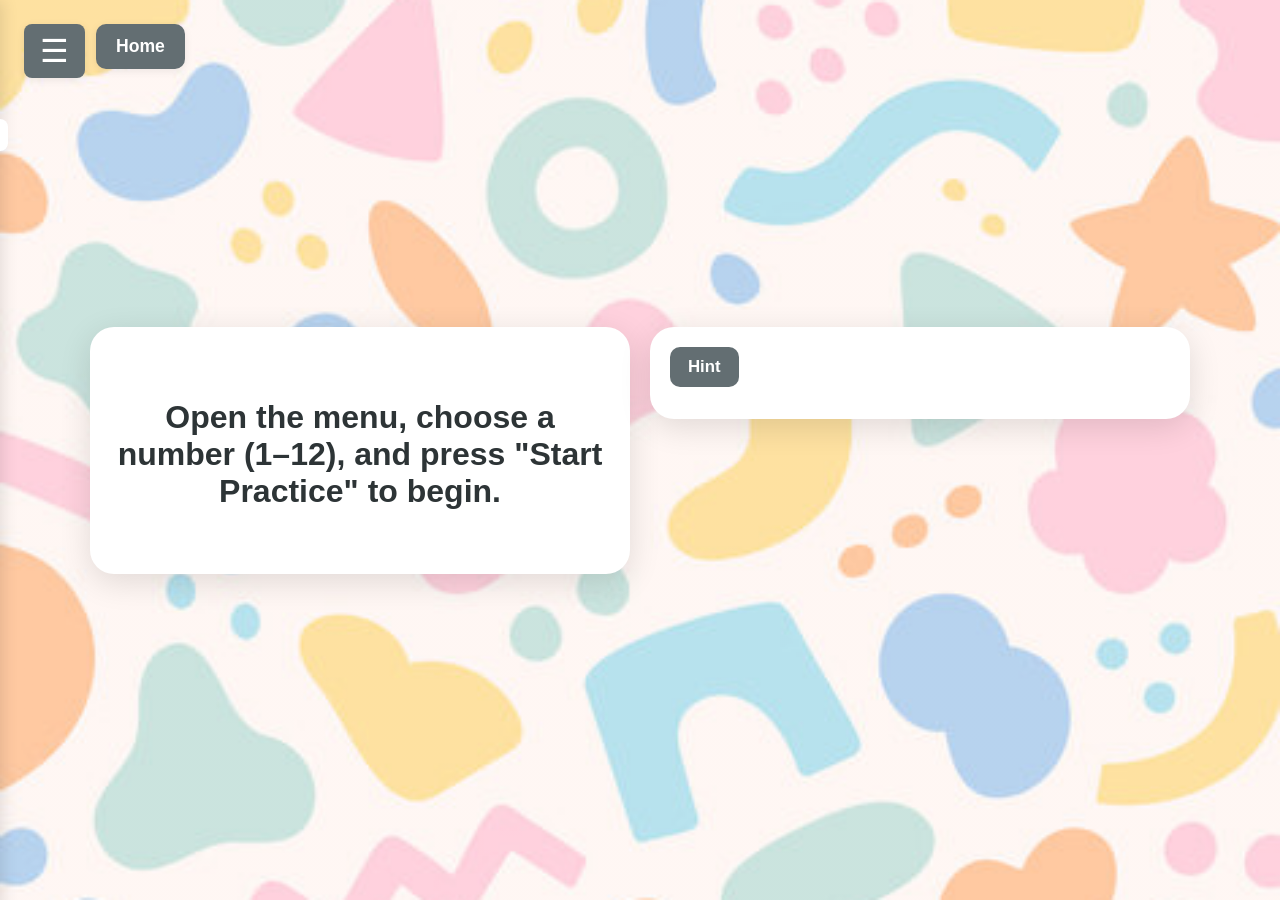
<file: dodging_tables/index.html>
<!DOCTYPE html>
<html lang="en">
<head>
    <meta charset="UTF-8">
    <meta name="viewport" content="width=device-width, initial-scale=1.0">
    <title>Dodging Tables</title>
    <link rel="stylesheet" href="styles.css">
</head>
<body class="dodging-tables" data-common-path="../Common">
    <a href="../index.html" class="home-btn" aria-label="Go to home page">Home</a>
    <div id="sidebar" class="sidebar closed">
        <button id="close-sidebar" class="sidebar-close">&times;</button>
        <div class="sidebar-title">Dodging Tables</div>
        <div class="difficulty-selector">
            <label for="base-number-input">Choose your number (1–12):</label>
            <input list="table-options" id="base-number-input" class="difficulty-select" min="1" max="12" value="2">
            <datalist id="table-options">
                <option value="1"></option>
                <option value="2"></option>
                <option value="3"></option>
                <option value="4"></option>
                <option value="5"></option>
                <option value="6"></option>
                <option value="7"></option>
                <option value="8"></option>
                <option value="9"></option>
                <option value="10"></option>
                <option value="11"></option>
                <option value="12"></option>
            </datalist>
        </div>
        <button id="start-btn" class="sidebar-tab active">Start Practice</button>
    </div>
    <button id="open-sidebar" class="sidebar-toggle">&#9776;</button>
    <div class="dodging-main">
        <div class="quiz-container">
            <div id="question-number" class="question-number"></div>
            <div id="question" class="question"></div>
            <div id="options" class="options"></div>
            <div id="feedback" class="feedback"></div>
            <div id="score" class="score"></div>
            <button id="next-btn" class="next-btn" style="display:none;">Next</button>
            <button id="restart-btn" class="restart-btn" style="display:none;">Restart</button>
        </div>
        <div class="dodging-image-container">
            <button id="hint-btn" class="hint-btn">Hint</button>
            <div id="carson-table-wrapper" class="carson-table-wrapper hint-hidden"></div>
        </div>
    </div>
    <script src="app.js"></script>
    <script src="../Common/random-background.js"></script>
</body>
</html>
</file>
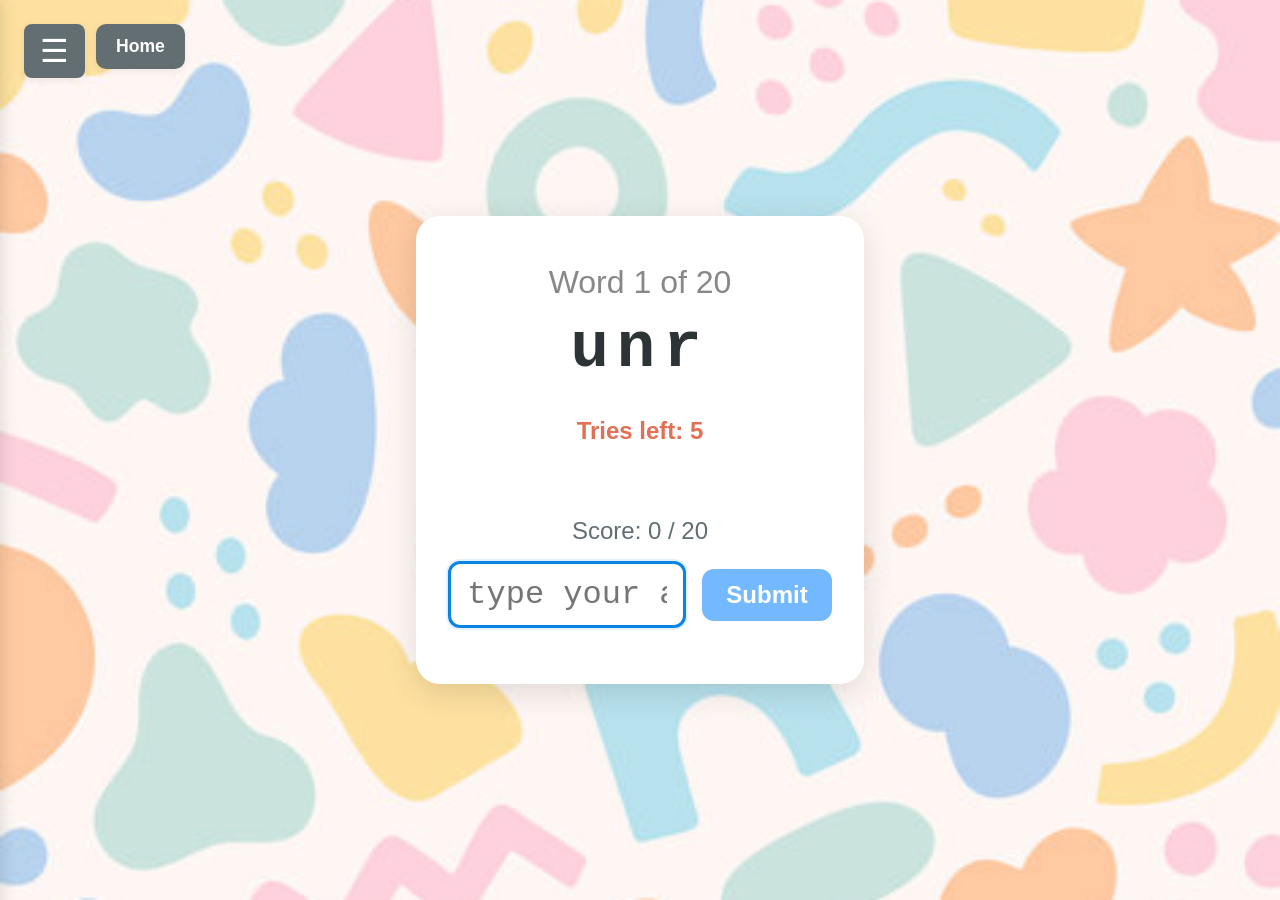
<file: scramble/index.html>
<!DOCTYPE html>
<html lang="en">
<head>
    <meta charset="UTF-8">
    <meta name="viewport" content="width=device-width, initial-scale=1.0">
    <title>Scramble Words Game</title>
    <link rel="stylesheet" href="styles.css">
</head>
<body data-common-path="../Common">
    <a href="../index.html" class="home-btn" aria-label="Go to home page">Home</a>
    <div id="sidebar" class="sidebar closed">
        <button id="close-sidebar" class="sidebar-close">&times;</button>
        <div class="sidebar-title">Menu</div>
        <div class="difficulty-selector">
            <label for="difficulty-select">Difficulty Level:</label>
            <select id="difficulty-select" class="difficulty-select">
                <option value="1">Level 1 (3 letters)</option>
                <option value="2">Level 2 (4 letters)</option>
                <option value="3">Level 3 (5 letters)</option>
            </select>
        </div>
        <button id="tab-scramble" class="sidebar-tab active">Scramble Words</button>
    </div>
    <button id="open-sidebar" class="sidebar-toggle">&#9776;</button>
    <div class="game-container">
        <div id="question-number" class="question-number"></div>
        <div id="scrambled-word" class="scrambled-word"></div>
        <div id="tries-left" class="tries-left"></div>
        <div id="feedback" class="feedback"></div>
        <div id="score" class="score"></div>
        <div id="input-section" class="input-section">
            <input type="text" id="answer-input" class="answer-input" placeholder="Type your answer..." maxlength="5">
            <button id="submit-btn" class="submit-btn">Submit</button>
        </div>
        <button id="next-btn" class="next-btn" style="display:none;">Next</button>
        <button id="restart-btn" class="restart-btn" style="display:none;">Restart</button>
    </div>
    <div id="fireworks-overlay" style="display:none;"></div>
    <div id="motivational-quote" class="motivational-quote" style="display:none;"></div>
    <script src="app.js"></script>
    <script src="../Common/random-background.js"></script>
</body>
</html>
</file>
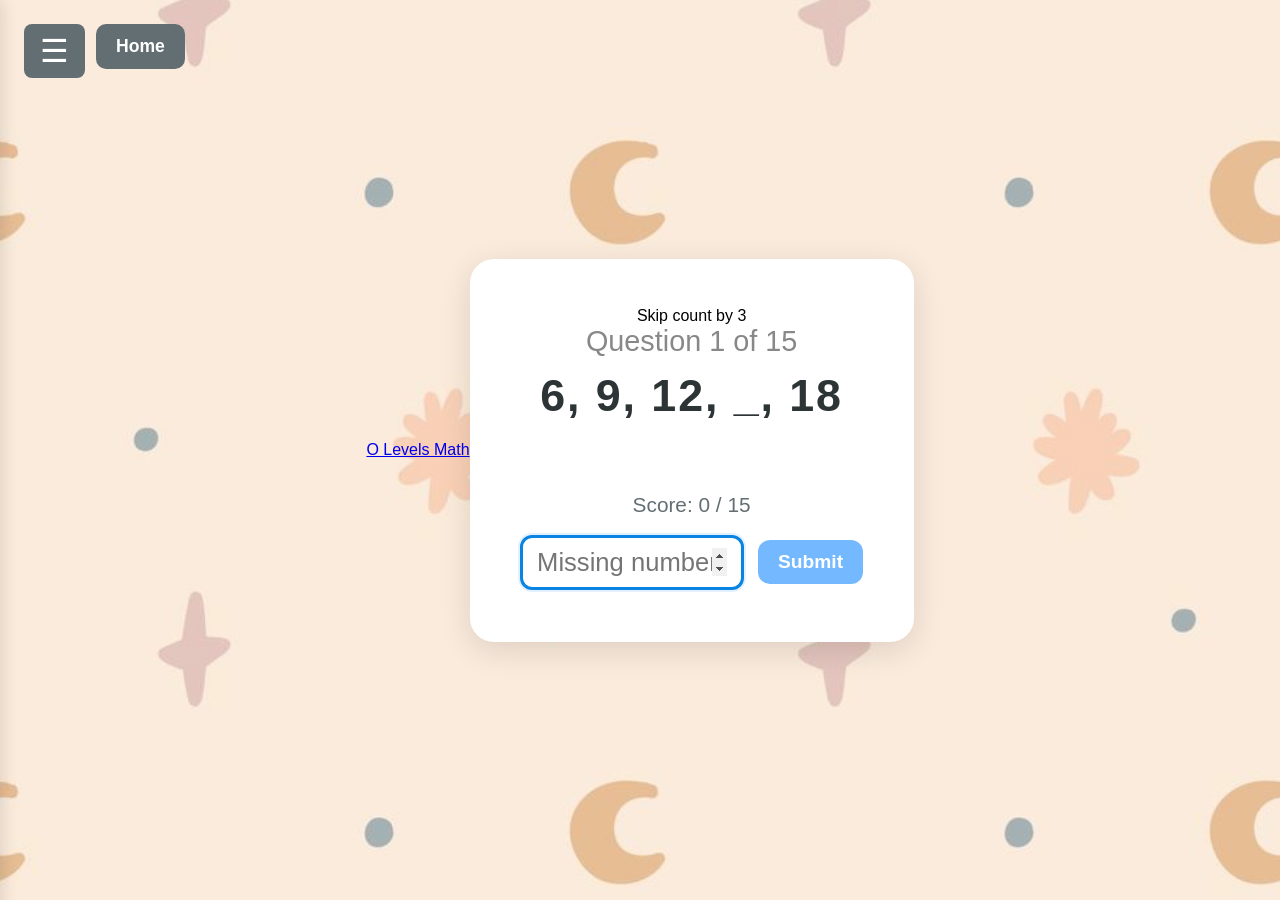
<file: skip_counting/index.html>
<!DOCTYPE html>
<html lang="en">
<head>
    <meta charset="UTF-8">
    <meta name="viewport" content="width=device-width, initial-scale=1.0">
    <title>Skip Counting Game</title>
    <link rel="stylesheet" href="styles.css">
</head>
<body data-common-path="../Common">
    <a href="../index.html" class="home-btn" aria-label="Go to home page">Home</a>
    <a href="../o_levels/math/index.html" class="o-levels-btn" aria-label="Go to O Levels Math">O Levels Math</a>

    <div id="sidebar" class="sidebar closed">
        <button id="close-sidebar" class="sidebar-close" aria-label="Close menu">&times;</button>
        <div class="sidebar-title">Menu</div>
        <div class="count-selector">
            <label for="skip-count-select">Skip Count Number:</label>
            <select id="skip-count-select" class="count-select"></select>
        </div>
        <button id="tab-skip-counting" class="sidebar-tab active">Skip Counting</button>
    </div>

    <button id="open-sidebar" class="sidebar-toggle" aria-label="Open menu">&#9776;</button>

    <div class="game-container">
        <div id="skip-count-display" class="skip-count-display"></div>
        <div id="question-number" class="question-number"></div>
        <div id="sequence" class="sequence"></div>
        <div id="feedback" class="feedback"></div>
        <div id="score" class="score"></div>

        <div class="input-section">
            <input type="number" id="answer-input" class="answer-input" placeholder="Missing number">
            <button id="submit-btn" class="submit-btn">Submit</button>
        </div>

        <button id="next-btn" class="next-btn" style="display:none;">Next</button>
        <button id="restart-btn" class="restart-btn" style="display:none;">Restart</button>
    </div>

    <script src="app.js"></script>
    <script src="../Common/random-background.js"></script>
</body>
</html>
</file>
<file: dodging_tables/styles.css>
@import url("../Common/background.css");

body {
    background: var(--kids-bg);
    background-attachment: fixed;
    background-size: cover;
    background-repeat: no-repeat;
    background-color: #f5f6fa;
    font-family: 'Segoe UI', Arial, sans-serif;
    margin: 0;
    padding: 0;
    display: flex;
    justify-content: center;
    align-items: center;
    height: 100vh;
}

.game-container {
    background: #fff;
    border-radius: 24px;
    box-shadow: 0 8px 32px rgba(0,0,0,0.12);
    padding: 48px 32px 32px 32px;
    display: flex;
    flex-direction: column;
    align-items: center;
    min-width: 350px;
    max-width: 90vw;
}

.question-number {
    font-size: 2rem;
    color: #888;
    margin-bottom: 12px;
    font-weight: 500;
}

.scrambled-word {
    font-size: 4rem;
    font-weight: bold;
    color: #2d3436;
    margin-bottom: 32px;
    text-align: center;
    letter-spacing: 0.5rem;
    font-family: 'Courier New', monospace;
}

.tries-left {
    font-size: 1.5rem;
    color: #e17055;
    margin-bottom: 16px;
    font-weight: 600;
}

.feedback {
    font-size: 2rem;
    font-weight: 600;
    margin-bottom: 16px;
    min-height: 40px;
    text-align: center;
}

.score {
    font-size: 1.5rem;
    color: #636e72;
    margin-bottom: 16px;
}

.input-section {
    display: flex;
    gap: 16px;
    margin-bottom: 24px;
    align-items: center;
}

.answer-input {
    font-size: 2rem;
    padding: 12px 16px;
    border: 3px solid #74b9ff;
    border-radius: 12px;
    text-align: center;
    font-family: 'Courier New', monospace;
    text-transform: lowercase;
    width: 200px;
}

.answer-input:focus {
    outline: none;
    border-color: #0984e3;
    box-shadow: 0 0 0 2px rgba(116, 185, 255, 0.2);
}

.submit-btn {
    font-size: 1.5rem;
    padding: 12px 24px;
    border: none;
    border-radius: 12px;
    background: #74b9ff;
    color: #fff;
    font-weight: 600;
    cursor: pointer;
    transition: background 0.2s;
}

.submit-btn:hover {
    background: #0984e3;
}

.submit-btn:disabled {
    opacity: 0.7;
    cursor: not-allowed;
}

.next-btn, .restart-btn {
    font-size: 1.5rem;
    padding: 12px 32px;
    border: none;
    border-radius: 12px;
    background: #00b894;
    color: #fff;
    font-weight: 600;
    cursor: pointer;
    margin-top: 8px;
    transition: background 0.2s;
}

.next-btn:hover, .restart-btn:hover {
    background: #00cec9;
}

/* Sidebar styles */
.sidebar {
    position: fixed;
    top: 0;
    left: 0;
    width: 240px;
    height: 100vh;
    background: #636e72;
    color: #fff;
    box-shadow: 2px 0 16px rgba(0,0,0,0.12);
    z-index: 2000;
    display: flex;
    flex-direction: column;
    padding-top: 32px;
    transform: translateX(-100%);
    transition: transform 0.3s cubic-bezier(.68,-0.55,.27,1.55);
}

.sidebar.open {
    transform: translateX(0);
}

.sidebar.closed {
    transform: translateX(-100%);
}

.sidebar-title {
    font-size: 1.6rem;
    font-weight: bold;
    margin-bottom: 32px;
    text-align: center;
}

.difficulty-selector {
    margin-bottom: 24px;
    padding: 0 16px;
}

.difficulty-selector label {
    display: block;
    font-size: 1rem;
    margin-bottom: 8px;
    color: #ddd;
}

.difficulty-select {
    width: 100%;
    padding: 8px 12px;
    border: none;
    border-radius: 8px;
    background: #fff;
    color: #333;
    font-size: 0.9rem;
    cursor: pointer;
}

.difficulty-select:focus {
    outline: none;
    box-shadow: 0 0 0 2px #00b894;
}

.sidebar-tab {
    background: none;
    border: none;
    color: #fff;
    font-size: 1.3rem;
    padding: 18px 0 18px 16px;
    text-align: left;
    width: 100%;
    cursor: pointer;
    transition: background 0.2s;
}

.sidebar-tab.active, .sidebar-tab:hover {
    background: #00b894;
    color: #fff;
}

.sidebar-close {
    position: absolute;
    top: 10px;
    right: 10px;
    background: none;
    border: none;
    color: #fff;
    font-size: 2rem;
    cursor: pointer;
}

.sidebar-toggle {
    position: fixed;
    top: 24px;
    left: 24px;
    z-index: 2100;
    background: #636e72;
    color: #fff;
    border: none;
    border-radius: 8px;
    font-size: 2rem;
    padding: 8px 16px;
    cursor: pointer;
    box-shadow: 0 2px 8px rgba(0,0,0,0.08);
    transition: background 0.2s;
}

.sidebar-toggle:hover {
    background: #00b894;
}

.home-btn {
    position: fixed;
    top: 24px;
    left: 96px;
    z-index: 2100;
    background: #636e72;
    color: #fff;
    border-radius: 10px;
    padding: 12px 20px;
    font-size: 1.1rem;
    font-weight: 600;
    text-decoration: none;
    box-shadow: 0 2px 8px rgba(0,0,0,0.08);
    transition: background 0.2s;
}

.home-btn:hover {
    background: #00b894;
}

/* Dodging tables layout */
body.dodging-tables {
    align-items: stretch;
}

.dodging-main {
    width: min(1100px, 96vw);
    margin: auto;
    display: grid;
    grid-template-columns: 1fr 1fr;
    gap: 20px;
    align-items: start;
}

.quiz-container {
    background: #fff;
    border-radius: 24px;
    box-shadow: 0 8px 32px rgba(0,0,0,0.12);
    padding: 32px 24px;
    display: flex;
    flex-direction: column;
    align-items: center;
}

.question {
    font-size: 3rem;
    font-weight: 700;
    color: #2d3436;
    margin-bottom: 16px;
}

.options {
    display: grid;
    grid-template-columns: repeat(3, minmax(90px, 1fr));
    gap: 12px;
    width: 100%;
    max-width: 360px;
    margin-bottom: 12px;
}

.option-btn {
    font-size: 1.3rem;
    padding: 12px 10px;
    border: none;
    border-radius: 10px;
    background: #74b9ff;
    color: #fff;
    font-weight: 600;
    cursor: pointer;
    transition: background 0.2s;
}

.option-btn:hover:not(:disabled) {
    background: #0984e3;
}

.option-btn:disabled {
    opacity: 0.7;
    cursor: not-allowed;
}

.dodging-image-container {
    background: #fff;
    border-radius: 24px;
    box-shadow: 0 8px 32px rgba(0,0,0,0.12);
    padding: 20px;
}

.hint-btn {
    font-size: 1.05rem;
    padding: 10px 18px;
    border: none;
    border-radius: 10px;
    background: #636e72;
    color: #fff;
    font-weight: 600;
    cursor: pointer;
    margin-bottom: 12px;
}

.hint-btn:hover {
    background: #00b894;
}

.hint-hidden {
    display: none;
}

.carson-table-wrapper {
    overflow: auto;
    max-height: 70vh;
}

.carson-table {
    border-collapse: collapse;
    width: 100%;
    min-width: 420px;
}

.carson-table th,
.carson-table td {
    border: 1px solid #dfe6e9;
    text-align: center;
    padding: 8px;
    font-weight: 600;
}

.carson-table th {
    background: #f1f2f6;
}

.carson-highlight-horizontal {
    background: #ffeaa7 !important;
}

.carson-highlight-vertical {
    background: #81ecec !important;
}

.carson-highlight-cell {
    background: #55efc4 !important;
}

#fireworks-overlay {
    position: fixed;
    top: 0; left: 0; right: 0; bottom: 0;
    z-index: 1000;
    pointer-events: none;
    display: flex;
    justify-content: center;
    align-items: center;
    background: rgba(0,0,0,0.1);
}

.motivational-quote {
    position: fixed;
    top: 20%;
    left: 50%;
    transform: translate(-50%, -50%);
    z-index: 1100;
    font-size: 2.2rem;
    color: #fdcb6e;
    background: rgba(0,0,0,0.7);
    padding: 24px 40px;
    border-radius: 18px;
    font-weight: bold;
    text-align: center;
    box-shadow: 0 4px 32px rgba(0,0,0,0.18);
    pointer-events: none;
    animation: pop-in 0.5s cubic-bezier(.68,-0.55,.27,1.55);
}

@keyframes pop-in {
    0% { transform: translate(-50%, -50%) scale(0.7); opacity: 0; }
    80% { transform: translate(-50%, -50%) scale(1.1); opacity: 1; }
    100% { transform: translate(-50%, -50%) scale(1); opacity: 1; }
}

@media (max-width: 600px) {
    .game-container {
        padding: 24px 8px;
        min-width: unset;
    }
    .scrambled-word {
        font-size: 2.2rem;
        letter-spacing: 0.3rem;
    }
    .answer-input {
        font-size: 1.5rem;
        width: 150px;
    }
    .submit-btn {
        font-size: 1.2rem;
        padding: 10px 16px;
    }
    .question-number {
        font-size: 1.2rem;
    }
    .sidebar {
        width: 80vw;
        min-width: 180px;
        max-width: 320px;
    }
    .sidebar-toggle {
        top: 12px;
        left: 12px;
        font-size: 1.5rem;
        padding: 6px 12px;
    }
    .home-btn {
        top: 12px;
        left: 76px;
        padding: 10px 14px;
        font-size: 1rem;
    }
    .dodging-main {
        grid-template-columns: 1fr;
        width: 96vw;
    }
    .question {
        font-size: 2.1rem;
    }
    .options {
        grid-template-columns: 1fr;
        max-width: 260px;
    }
}
</file>
<file: scramble/styles.css>
@import url("../Common/background.css");

body {
    background: var(--kids-bg);
    background-attachment: fixed;
    background-size: cover;
    background-repeat: no-repeat;
    background-color: #f5f6fa;
    font-family: 'Segoe UI', Arial, sans-serif;
    margin: 0;
    padding: 0;
    display: flex;
    justify-content: center;
    align-items: center;
    height: 100vh;
}

.game-container {
    background: #fff;
    border-radius: 24px;
    box-shadow: 0 8px 32px rgba(0,0,0,0.12);
    padding: 48px 32px 32px 32px;
    display: flex;
    flex-direction: column;
    align-items: center;
    min-width: 350px;
    max-width: 90vw;
}

.question-number {
    font-size: 2rem;
    color: #888;
    margin-bottom: 12px;
    font-weight: 500;
}

.scrambled-word {
    font-size: 4rem;
    font-weight: bold;
    color: #2d3436;
    margin-bottom: 32px;
    text-align: center;
    letter-spacing: 0.5rem;
    font-family: 'Courier New', monospace;
}

.tries-left {
    font-size: 1.5rem;
    color: #e17055;
    margin-bottom: 16px;
    font-weight: 600;
}

.feedback {
    font-size: 2rem;
    font-weight: 600;
    margin-bottom: 16px;
    min-height: 40px;
    text-align: center;
}

.score {
    font-size: 1.5rem;
    color: #636e72;
    margin-bottom: 16px;
}

.input-section {
    display: flex;
    gap: 16px;
    margin-bottom: 24px;
    align-items: center;
}

.answer-input {
    font-size: 2rem;
    padding: 12px 16px;
    border: 3px solid #74b9ff;
    border-radius: 12px;
    text-align: center;
    font-family: 'Courier New', monospace;
    text-transform: lowercase;
    width: 200px;
}

.answer-input:focus {
    outline: none;
    border-color: #0984e3;
    box-shadow: 0 0 0 2px rgba(116, 185, 255, 0.2);
}

.submit-btn {
    font-size: 1.5rem;
    padding: 12px 24px;
    border: none;
    border-radius: 12px;
    background: #74b9ff;
    color: #fff;
    font-weight: 600;
    cursor: pointer;
    transition: background 0.2s;
}

.submit-btn:hover {
    background: #0984e3;
}

.submit-btn:disabled {
    opacity: 0.7;
    cursor: not-allowed;
}

.next-btn, .restart-btn {
    font-size: 1.5rem;
    padding: 12px 32px;
    border: none;
    border-radius: 12px;
    background: #00b894;
    color: #fff;
    font-weight: 600;
    cursor: pointer;
    margin-top: 8px;
    transition: background 0.2s;
}

.next-btn:hover, .restart-btn:hover {
    background: #00cec9;
}

/* Sidebar styles */
.sidebar {
    position: fixed;
    top: 0;
    left: 0;
    width: 240px;
    height: 100vh;
    background: #636e72;
    color: #fff;
    box-shadow: 2px 0 16px rgba(0,0,0,0.12);
    z-index: 2000;
    display: flex;
    flex-direction: column;
    padding-top: 32px;
    transform: translateX(-100%);
    transition: transform 0.3s cubic-bezier(.68,-0.55,.27,1.55);
}

.sidebar.open {
    transform: translateX(0);
}

.sidebar.closed {
    transform: translateX(-100%);
}

.sidebar-title {
    font-size: 1.6rem;
    font-weight: bold;
    margin-bottom: 32px;
    text-align: center;
}

.difficulty-selector {
    margin-bottom: 24px;
    padding: 0 16px;
}

.difficulty-selector label {
    display: block;
    font-size: 1rem;
    margin-bottom: 8px;
    color: #ddd;
}

.difficulty-select {
    width: 100%;
    padding: 8px 12px;
    border: none;
    border-radius: 8px;
    background: #fff;
    color: #333;
    font-size: 0.9rem;
    cursor: pointer;
}

.difficulty-select:focus {
    outline: none;
    box-shadow: 0 0 0 2px #00b894;
}

.sidebar-tab {
    background: none;
    border: none;
    color: #fff;
    font-size: 1.3rem;
    padding: 18px 0 18px 16px;
    text-align: left;
    width: 100%;
    cursor: pointer;
    transition: background 0.2s;
}

.sidebar-tab.active, .sidebar-tab:hover {
    background: #00b894;
    color: #fff;
}

.sidebar-close {
    position: absolute;
    top: 10px;
    right: 10px;
    background: none;
    border: none;
    color: #fff;
    font-size: 2rem;
    cursor: pointer;
}

.sidebar-toggle {
    position: fixed;
    top: 24px;
    left: 24px;
    z-index: 2100;
    background: #636e72;
    color: #fff;
    border: none;
    border-radius: 8px;
    font-size: 2rem;
    padding: 8px 16px;
    cursor: pointer;
    box-shadow: 0 2px 8px rgba(0,0,0,0.08);
    transition: background 0.2s;
}

.sidebar-toggle:hover {
    background: #00b894;
}

.home-btn {
    position: fixed;
    top: 24px;
    left: 96px;
    z-index: 2100;
    background: #636e72;
    color: #fff;
    border-radius: 10px;
    padding: 12px 20px;
    font-size: 1.1rem;
    font-weight: 600;
    text-decoration: none;
    box-shadow: 0 2px 8px rgba(0,0,0,0.08);
    transition: background 0.2s;
}

.home-btn:hover {
    background: #00b894;
}

#fireworks-overlay {
    position: fixed;
    top: 0; left: 0; right: 0; bottom: 0;
    z-index: 1000;
    pointer-events: none;
    display: flex;
    justify-content: center;
    align-items: center;
    background: rgba(0,0,0,0.1);
}

.motivational-quote {
    position: fixed;
    top: 20%;
    left: 50%;
    transform: translate(-50%, -50%);
    z-index: 1100;
    font-size: 2.2rem;
    color: #fdcb6e;
    background: rgba(0,0,0,0.7);
    padding: 24px 40px;
    border-radius: 18px;
    font-weight: bold;
    text-align: center;
    box-shadow: 0 4px 32px rgba(0,0,0,0.18);
    pointer-events: none;
    animation: pop-in 0.5s cubic-bezier(.68,-0.55,.27,1.55);
}

@keyframes pop-in {
    0% { transform: translate(-50%, -50%) scale(0.7); opacity: 0; }
    80% { transform: translate(-50%, -50%) scale(1.1); opacity: 1; }
    100% { transform: translate(-50%, -50%) scale(1); opacity: 1; }
}

@media (max-width: 600px) {
    .game-container {
        padding: 24px 8px;
        min-width: unset;
    }
    .scrambled-word {
        font-size: 2.2rem;
        letter-spacing: 0.3rem;
    }
    .answer-input {
        font-size: 1.5rem;
        width: 150px;
    }
    .submit-btn {
        font-size: 1.2rem;
        padding: 10px 16px;
    }
    .question-number {
        font-size: 1.2rem;
    }
    .sidebar {
        width: 80vw;
        min-width: 180px;
        max-width: 320px;
    }
    .sidebar-toggle {
        top: 12px;
        left: 12px;
        font-size: 1.5rem;
        padding: 6px 12px;
    }
    .home-btn {
        top: 12px;
        left: 76px;
        padding: 10px 14px;
        font-size: 1rem;
    }
}
</file>
<file: skip_counting/styles.css>
@import url("../Common/background.css");

body {
    background: var(--kids-bg);
    background-attachment: fixed;
    background-size: cover;
    background-repeat: no-repeat;
    background-color: #f5f6fa;
    font-family: "Segoe UI", Arial, sans-serif;
    margin: 0;
    padding: 0;
    display: flex;
    justify-content: center;
    align-items: center;
    height: 100vh;
}

.game-container {
    background: #fff;
    border-radius: 24px;
    box-shadow: 0 8px 32px rgba(0, 0, 0, 0.12);
    padding: 48px 32px 32px;
    display: flex;
    flex-direction: column;
    align-items: center;
    min-width: 380px;
    max-width: 92vw;
}

.question-number {
    font-size: 1.8rem;
    color: #888;
    margin-bottom: 12px;
    font-weight: 500;
}

.sequence {
    font-size: 2.8rem;
    font-weight: 700;
    color: #2d3436;
    margin-bottom: 20px;
    text-align: center;
    letter-spacing: 0.12rem;
}

.feedback {
    min-height: 38px;
    font-size: 1.5rem;
    font-weight: 600;
    margin-bottom: 14px;
    text-align: center;
}

.score {
    font-size: 1.3rem;
    color: #636e72;
    margin-bottom: 18px;
}

.input-section {
    display: flex;
    gap: 14px;
    margin-bottom: 20px;
    align-items: center;
}

.answer-input {
    font-size: 1.6rem;
    width: 190px;
    text-align: center;
    padding: 10px 14px;
    border: 3px solid #74b9ff;
    border-radius: 12px;
}

.answer-input:focus {
    outline: none;
    border-color: #0984e3;
    box-shadow: 0 0 0 2px rgba(116, 185, 255, 0.2);
}

.submit-btn,
.next-btn,
.restart-btn {
    font-size: 1.2rem;
    padding: 11px 20px;
    border: none;
    border-radius: 12px;
    color: #fff;
    font-weight: 600;
    cursor: pointer;
}

.submit-btn {
    background: #74b9ff;
}

.submit-btn:hover {
    background: #0984e3;
}

.next-btn,
.restart-btn {
    background: #00b894;
    margin-top: 8px;
}

.next-btn:hover,
.restart-btn:hover {
    background: #00cec9;
}

.sidebar {
    position: fixed;
    top: 0;
    left: 0;
    width: 250px;
    height: 100vh;
    background: #636e72;
    color: #fff;
    box-shadow: 2px 0 16px rgba(0, 0, 0, 0.12);
    z-index: 2000;
    display: flex;
    flex-direction: column;
    padding-top: 32px;
    transform: translateX(-100%);
    transition: transform 0.3s cubic-bezier(.68, -0.55, .27, 1.55);
}

.sidebar.open {
    transform: translateX(0);
}

.sidebar.closed {
    transform: translateX(-100%);
}

.sidebar-title {
    font-size: 1.6rem;
    font-weight: 700;
    margin-bottom: 28px;
    text-align: center;
}

.count-selector {
    margin-bottom: 22px;
    padding: 0 16px;
}

.count-selector label {
    display: block;
    font-size: 1rem;
    margin-bottom: 8px;
    color: #ddd;
}

.count-select {
    width: 100%;
    padding: 8px 12px;
    border: none;
    border-radius: 8px;
    background: #fff;
    color: #333;
    font-size: 0.95rem;
}

.count-select:focus {
    outline: none;
    box-shadow: 0 0 0 2px #00b894;
}

.sidebar-tab {
    background: #00b894;
    border: none;
    color: #fff;
    font-size: 1.25rem;
    padding: 18px 0 18px 16px;
    text-align: left;
    width: 100%;
}

.sidebar-close {
    position: absolute;
    top: 10px;
    right: 10px;
    background: none;
    border: none;
    color: #fff;
    font-size: 2rem;
    cursor: pointer;
}

.sidebar-toggle {
    position: fixed;
    top: 24px;
    left: 24px;
    z-index: 2100;
    background: #636e72;
    color: #fff;
    border: none;
    border-radius: 8px;
    font-size: 2rem;
    padding: 8px 16px;
    cursor: pointer;
}

.sidebar-toggle:hover {
    background: #00b894;
}

.home-btn {
    position: fixed;
    top: 24px;
    left: 96px;
    z-index: 2100;
    background: #636e72;
    color: #fff;
    border-radius: 10px;
    padding: 12px 20px;
    font-size: 1.1rem;
    font-weight: 600;
    text-decoration: none;
}

.home-btn:hover {
    background: #00b894;
}

@media (max-width: 700px) {
    .game-container {
        min-width: unset;
        padding: 26px 12px;
    }

    .sequence {
        font-size: 2rem;
    }

    .answer-input {
        width: 150px;
        font-size: 1.3rem;
    }

    .input-section {
        flex-direction: column;
    }

    .sidebar {
        width: 80vw;
        min-width: 180px;
        max-width: 320px;
    }

    .sidebar-toggle {
        top: 12px;
        left: 12px;
        font-size: 1.5rem;
        padding: 6px 12px;
    }

    .home-btn {
        top: 12px;
        left: 76px;
        padding: 10px 14px;
        font-size: 1rem;
    }
}
</file>
